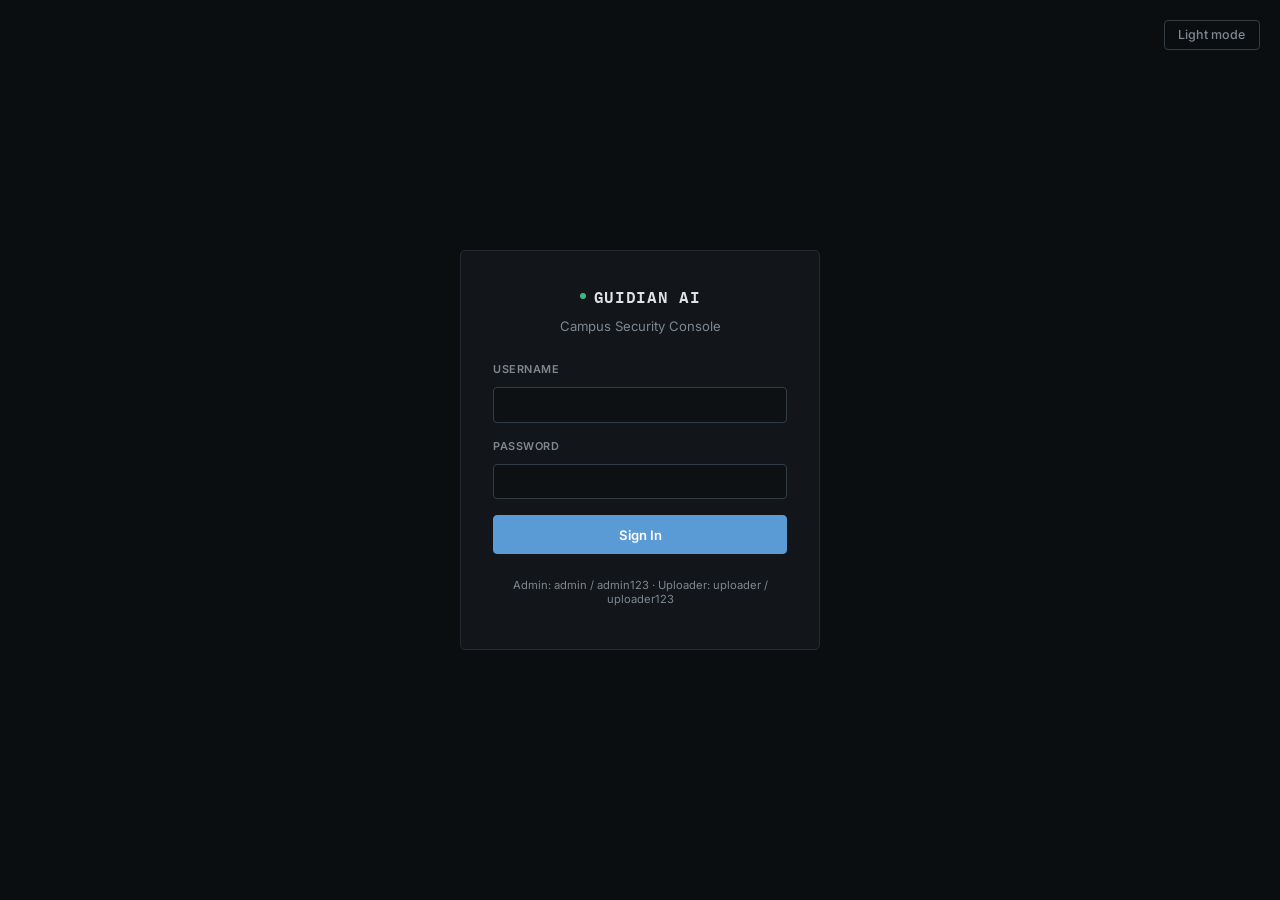
<file: frontend/index.html>
<!DOCTYPE html>
<html lang="en">
<head>
  <meta charset="UTF-8" />
  <meta name="viewport" content="width=device-width, initial-scale=1.0" />
  <title>Guidian AI - Sign In</title>
  <script>(function(){try{document.documentElement.setAttribute('data-theme', localStorage.getItem('gd_theme')||'dark');}catch(e){}})();</script>
  <link rel="icon" href="data:image/svg+xml,%3Csvg xmlns='http://www.w3.org/2000/svg' viewBox='0 0 32 32'%3E%3Crect width='32' height='32' rx='7' fill='%235b9bd5'/%3E%3Ctext x='16' y='23' font-family='monospace' font-size='19' font-weight='700' fill='white' text-anchor='middle'%3EG%3C/text%3E%3C/svg%3E" />
  <link rel="stylesheet" href="theme.css" />
</head>
<body style="min-height:100vh; display:flex; align-items:center; justify-content:center; position:relative;">
  <button id="theme-toggle-btn" class="hud-btn-logout" style="position:absolute; top:1.25rem; right:1.25rem;">Light mode</button>
  <div class="hud-panel" style="width:100%; max-width:360px; padding:2rem;">
    <div style="text-align:center; margin-bottom:1.75rem;">
      <div class="hud-brand" style="font-size:1rem; display:flex; align-items:center; justify-content:center;"><span class="dot"></span>GUIDIAN AI</div>
      <p class="hud-sub" style="margin-top:0.5rem;">Campus Security Console</p>
    </div>

    <form id="login-form" style="display:flex; flex-direction:column; gap:1rem;">
      <div>
        <label class="hud-label" for="username">Username</label>
        <input id="username" type="text" required autocomplete="username" class="hud-input" style="margin-top:0.35rem;" />
      </div>
      <div>
        <label class="hud-label" for="password">Password</label>
        <input id="password" type="password" required autocomplete="current-password" class="hud-input" style="margin-top:0.35rem;" />
      </div>

      <div id="error-box" class="hidden" style="font-size:0.8rem; color:var(--red); background:rgba(217,83,79,0.1); border:1px solid var(--red); border-radius:4px; padding:0.6rem 0.75rem;"></div>

      <button id="submit-btn" type="submit" class="hud-btn" style="width:100%; padding:0.65rem;">
        Sign In
      </button>
    </form>

    <p style="font-size:0.7rem; color:var(--text-dim); text-align:center; margin-top:1.5rem;">Admin: admin / admin123 &middot; Uploader: uploader / uploader123</p>
  </div>

  <script src="app.js"></script>
  <script>
    initThemeToggle();

    if (getSession().token) {
      window.location.href = getSession().role === "ADMIN" ? "dashboard.html" : "upload.html";
    }

    const form = document.getElementById("login-form");
    const errorBox = document.getElementById("error-box");
    const submitBtn = document.getElementById("submit-btn");

    form.addEventListener("submit", async (e) => {
      e.preventDefault();
      errorBox.classList.add("hidden");
      submitBtn.disabled = true;
      submitBtn.textContent = "Signing in...";

      try {
        const username = document.getElementById("username").value.trim();
        const password = document.getElementById("password").value;
        const res = await apiFetch("/auth/login", { method: "POST", body: { username, password } });
        setSession({ token: res.token, role: res.role, username: res.username, fullName: res.full_name });
        window.location.href = res.role === "ADMIN" ? "dashboard.html" : "upload.html";
      } catch (err) {
        errorBox.textContent = err.message || "Login failed";
        errorBox.classList.remove("hidden");
      } finally {
        submitBtn.disabled = false;
        submitBtn.textContent = "Sign In";
      }
    });
  </script>
</body>
</html>
</file>
<file: frontend/theme.css>
/* Guidian AI — command-center theme, shared across all pages */

@import url('https://fonts.googleapis.com/css2?family=IBM+Plex+Mono:wght@400;500;600&family=Inter:wght@400;500;600;700&display=swap');

:root {
  --bg: #0b0e11;
  --bg-panel: #12161a;
  --bg-panel-raised: #171c21;
  --line: #232a30;
  --line-bright: #333d45;
  --accent: #5b9bd5;
  --accent-dim: #3a6a91;
  --green: #3fb884;
  --amber: #d9a441;
  --red: #d9534f;
  --text: #dde3e8;
  --text-dim: #7c8892;
  --input-bg: #0d1114;
  --font-ui: 'Inter', system-ui, sans-serif;
  --font-mono: 'IBM Plex Mono', ui-monospace, monospace;
}

:root[data-theme="light"] {
  --bg: #f4f6f8;
  --bg-panel: #ffffff;
  --bg-panel-raised: #f7f9fa;
  --line: #e2e6ea;
  --line-bright: #ccd3d9;
  --accent: #2f6fb0;
  --accent-dim: #6a94b8;
  --green: #1f8a5c;
  --amber: #a9761c;
  --red: #b93a36;
  --text: #1c2126;
  --text-dim: #667079;
  --input-bg: #ffffff;
}

* { box-sizing: border-box; }

.hidden { display: none !important; }

html, body {
  background: var(--bg);
  color: var(--text);
  font-family: var(--font-ui);
  margin: 0;
}

body { min-height: 100vh; }

::selection { background: var(--accent); color: #05080a; }

/* ---------- Layout shells ---------- */

.hud-nav {
  background: var(--bg-panel);
  border-bottom: 1px solid var(--line);
  padding: 0.8rem 1.5rem;
  display: flex;
  align-items: center;
  justify-content: space-between;
}

.hud-brand {
  font-family: var(--font-mono);
  font-weight: 600;
  letter-spacing: 0.04em;
  color: var(--text);
  font-size: 0.85rem;
}

.hud-brand .dot {
  display: inline-block;
  width: 6px; height: 6px;
  border-radius: 50%;
  background: var(--green);
  margin-right: 8px;
}

.hud-nav-links { display: flex; align-items: center; gap: 1.5rem; margin-left: 2.5rem; }

.hud-link {
  color: var(--text-dim);
  text-decoration: none;
  font-size: 0.8rem;
  font-weight: 500;
  padding-bottom: 4px;
  border-bottom: 2px solid transparent;
  transition: color .15s, border-color .15s;
}
.hud-link:hover { color: var(--text); }
.hud-link.active { color: var(--accent); border-color: var(--accent); }

.hud-user { color: var(--text-dim); font-size: 0.78rem; }

.hud-btn-logout {
  background: transparent;
  border: 1px solid var(--line-bright);
  color: var(--text-dim);
  padding: 0.4rem 0.85rem;
  font-family: var(--font-ui);
  font-size: 0.78rem;
  font-weight: 500;
  border-radius: 4px;
  cursor: pointer;
  transition: all .15s;
}
.hud-btn-logout:hover { border-color: var(--text-dim); color: var(--text); }

main.hud-main { max-width: 1100px; margin: 0 auto; padding: 1.75rem 1.5rem 4rem; }

/* ---------- Panels / cards ---------- */

.hud-panel {
  background: var(--bg-panel);
  border: 1px solid var(--line);
  border-radius: 5px;
}

.hud-panel-title {
  font-size: 0.72rem;
  font-weight: 600;
  letter-spacing: 0.04em;
  text-transform: uppercase;
  color: var(--text-dim);
  border-bottom: 1px solid var(--line);
  padding: 0.7rem 1rem;
  display: flex;
  align-items: center;
  justify-content: space-between;
}

.hud-h1 {
  font-family: var(--font-ui);
  font-size: 1.05rem;
  font-weight: 700;
  color: var(--text);
  margin: 0 0 0.2rem;
}

.hud-sub { color: var(--text-dim); font-size: 0.82rem; margin: 0; }

.hud-label {
  display: block;
  font-size: 0.68rem;
  font-weight: 600;
  letter-spacing: 0.05em;
  text-transform: uppercase;
  color: var(--text-dim);
}

/* ---------- Buttons / inputs ---------- */

.hud-btn {
  font-family: var(--font-ui);
  font-weight: 600;
  background: var(--accent);
  border: 1px solid var(--accent);
  color: #fff;
  padding: 0.55rem 1rem;
  font-size: 0.82rem;
  border-radius: 4px;
  cursor: pointer;
  transition: background .15s, border-color .15s;
}
.hud-btn:hover:not(:disabled) { background: var(--accent-dim); border-color: var(--accent-dim); }
.hud-btn:disabled { opacity: 0.45; cursor: not-allowed; }

.hud-btn-ghost {
  font-family: var(--font-ui);
  font-weight: 500;
  background: transparent;
  border: 1px solid var(--line-bright);
  color: var(--text-dim);
  padding: 0.5rem 0.85rem;
  font-size: 0.8rem;
  border-radius: 4px;
  cursor: pointer;
}
.hud-btn-ghost:hover { color: var(--text); border-color: var(--text-dim); }

.hud-btn-danger { border-color: var(--red); color: var(--red); }
.hud-btn-danger:hover { background: rgba(217,83,79,0.1); border-color: var(--red); color: var(--red); }

.hud-input {
  font-family: var(--font-ui);
  background: var(--input-bg);
  border: 1px solid var(--line-bright);
  color: var(--text);
  padding: 0.55rem 0.7rem;
  font-size: 0.85rem;
  border-radius: 4px;
  width: 100%;
}
.hud-input:focus { outline: none; border-color: var(--accent); }
.hud-input::placeholder { color: var(--text-dim); }

label.hud-label { margin-bottom: 0.35rem; }

.hud-file-picker { display: flex; align-items: center; gap: 0.6rem; min-width: 0; }
.hud-file-picker .hud-file-btn { white-space: nowrap; flex-shrink: 0; padding: 0.5rem 0.75rem; font-size: 0.76rem; }
.hud-file-picker .hud-file-name { font-size: 0.74rem; color: var(--text-dim); overflow: hidden; text-overflow: ellipsis; white-space: nowrap; min-width: 0; }

/* ---------- Badges / status ---------- */

.hud-badge {
  display: inline-flex;
  align-items: center;
  gap: 5px;
  font-size: 0.68rem;
  font-weight: 600;
  letter-spacing: 0.03em;
  text-transform: uppercase;
  padding: 0.18rem 0.55rem;
  border-radius: 3px;
}
.hud-badge.pending { color: var(--amber); background: rgba(217,164,65,0.12); }
.hud-badge.confirmed { color: var(--green); background: rgba(63,184,132,0.12); }
.hud-badge.rejected { color: var(--red); background: rgba(217,83,79,0.12); }

/* ---------- Animations (used sparingly) ---------- */

@keyframes fade-in {
  from { opacity: 0; }
  to { opacity: 1; }
}
.flicker-in { animation: fade-in .3s ease-out; }

@keyframes scanline-sweep {
  0% { top: -6%; }
  100% { top: 106%; }
}

/* ---------- Scan reticles ---------- */

.reticle {
  position: absolute;
  transition: border-color .2s;
  cursor: pointer;
  pointer-events: auto;
}
.reticle-corner {
  position: absolute;
  width: 13px;
  height: 13px;
  border: 1.5px solid currentColor;
}
.reticle-corner.tl { top: -1.5px; left: -1.5px; border-right: none; border-bottom: none; }
.reticle-corner.tr { top: -1.5px; right: -1.5px; border-left: none; border-bottom: none; }
.reticle-corner.bl { bottom: -1.5px; left: -1.5px; border-right: none; border-top: none; }
.reticle-corner.br { bottom: -1.5px; right: -1.5px; border-left: none; border-top: none; }

.reticle-label {
  position: absolute;
  top: 100%;
  left: 0;
  margin-top: 4px;
  font-family: var(--font-mono);
  font-size: 0.62rem;
  letter-spacing: 0.02em;
  white-space: nowrap;
  padding: 1px 5px;
  background: rgba(11,14,17,0.9);
  border: 1px solid currentColor;
  border-radius: 2px;
}

.reticle.state-processing { color: var(--amber); }
.reticle.state-match { color: var(--green); }
.reticle.state-unknown { color: var(--red); }

/* ---------- Identification card ---------- */

.id-card {
  position: absolute;
  min-width: 210px;
  background: var(--bg-panel-raised);
  border: 1px solid var(--line-bright);
  border-radius: 4px;
  padding: 0.7rem 0.85rem;
  box-shadow: 0 6px 20px rgba(0,0,0,0.4);
}
.id-card.match { border-left: 2px solid var(--green); }
.id-card.unknown { border-left: 2px solid var(--red); }
.id-card .id-tag {
  font-family: var(--font-mono);
  font-size: 0.62rem;
  font-weight: 500;
  letter-spacing: 0.03em;
  text-transform: uppercase;
  margin-bottom: 4px;
}
.id-card.match .id-tag { color: var(--green); }
.id-card.unknown .id-tag { color: var(--red); }
.id-card .id-name { font-size: 0.9rem; font-weight: 600; color: var(--text); }
.id-card .id-meta { font-family: var(--font-mono); font-size: 0.68rem; color: var(--text-dim); margin-top: 2px; }
.id-card .id-enhance-btn {
  margin-top: 8px;
  width: 100%;
  background: transparent;
  border: 1px solid var(--line-bright);
  color: var(--text-dim);
  font-family: var(--font-mono);
  font-size: 0.66rem;
  letter-spacing: 0.02em;
  padding: 4px 6px;
  border-radius: 3px;
  cursor: pointer;
}
.id-card .id-enhance-btn:hover { color: var(--text); border-color: var(--accent); }
.id-card .id-enhance-preview {
  width: 100%;
  margin-top: 8px;
  border-radius: 3px;
  border: 1px solid var(--line);
  display: none;
}
.id-card .id-enhance-preview.visible { display: block; }

/* ---------- App shell: icon rail + main content + analytics sidebar ---------- */

.app-shell { display: flex; height: 100vh; overflow: hidden; }

.icon-rail {
  width: 58px;
  background: var(--bg-panel);
  border-right: 1px solid var(--line);
  display: flex;
  flex-direction: column;
  align-items: center;
  padding: 0.9rem 0;
  flex-shrink: 0;
}

.rail-brand {
  width: 30px; height: 30px;
  border-radius: 6px;
  background: var(--accent);
  display: flex; align-items: center; justify-content: center;
  color: #fff; font-family: var(--font-mono); font-weight: 700; font-size: 0.85rem;
  margin-bottom: 1.4rem;
}

.rail-nav { display: flex; flex-direction: column; gap: 0.4rem; flex: 1; }

.rail-btn {
  width: 38px; height: 38px;
  border-radius: 6px;
  display: flex; align-items: center; justify-content: center;
  color: var(--text-dim);
  text-decoration: none;
  border: 1px solid transparent;
  transition: all .15s;
}
.rail-btn svg { width: 18px; height: 18px; }
.rail-btn:hover { color: var(--text); background: var(--bg-panel-raised); }
.rail-btn.active { color: var(--accent); background: rgba(91,155,213,0.12); border: 1px solid var(--accent-dim); }

.rail-bottom { display: flex; flex-direction: column; gap: 0.4rem; align-items: center; }

.shell-main { flex: 1; display: flex; flex-direction: column; min-width: 0; }

.shell-topbar {
  height: 54px;
  border-bottom: 1px solid var(--line);
  display: flex;
  align-items: center;
  justify-content: space-between;
  padding: 0 1.25rem;
  flex-shrink: 0;
}

.shell-body { flex: 1; display: flex; overflow: hidden; }

.shell-content { flex: 1; overflow-y: auto; padding: 1.25rem; }

.analytics-panel {
  width: 300px;
  flex-shrink: 0;
  border-left: 1px solid var(--line);
  overflow-y: auto;
  padding: 1.1rem;
  display: flex;
  flex-direction: column;
  gap: 1.1rem;
}

@media (max-width: 980px) {
  .analytics-panel { display: none; }
}

/* ---------- Analytics widgets ---------- */

.stat-row {
  display: flex;
  justify-content: space-between;
  align-items: baseline;
  padding: 0.4rem 0;
  border-bottom: 1px solid var(--line);
  font-size: 0.82rem;
}
.stat-row:last-child { border-bottom: none; }
.stat-row .stat-value { font-family: var(--font-mono); font-weight: 600; color: var(--text); }

.mini-bar-track {
  display: flex;
  height: 6px;
  border-radius: 3px;
  overflow: hidden;
  background: var(--bg-panel-raised);
  margin-top: 0.6rem;
}
.mini-bar-seg { height: 100%; }

.status-dot-row { display: flex; align-items: center; gap: 8px; font-size: 0.8rem; padding: 0.3rem 0; }
.status-dot { width: 7px; height: 7px; border-radius: 50%; flex-shrink: 0; }
.status-dot.ok { background: var(--green); box-shadow: 0 0 4px var(--green); }
.status-dot.bad { background: var(--red); box-shadow: 0 0 4px var(--red); }
.status-dot.unknown { background: var(--text-dim); }

.alert-item {
  display: flex;
  gap: 0.6rem;
  padding: 0.55rem 0;
  border-bottom: 1px solid var(--line);
  font-size: 0.78rem;
  cursor: pointer;
  background: none;
  border-left: none; border-right: none; border-top: none;
  width: 100%; text-align: left;
  color: var(--text);
  font-family: var(--font-ui);
}
.alert-item:last-child { border-bottom: none; }
.alert-item:hover { background: var(--bg-panel-raised); }
.alert-dot { width: 6px; height: 6px; border-radius: 50%; background: var(--amber); margin-top: 5px; flex-shrink: 0; }

/* ---------- Camera-style tile (incident grid, roster, etc.) ---------- */

.tile {
  position: relative;
  background: var(--bg-panel-raised);
  border: 1px solid var(--line);
  border-radius: 6px;
  overflow: hidden;
  transition: border-color .15s;
}
.tile.flash { border-color: var(--accent); }
.tile-media { position: relative; width: 100%; height: 158px; background: #05070a; overflow: hidden; }
.tile-media img { width: 100%; height: 100%; object-fit: cover; display: block; }
.tile-led { position: absolute; top: 8px; left: 8px; width: 8px; height: 8px; border-radius: 50%; z-index: 2; }
.tile-led.pending { background: var(--amber); box-shadow: 0 0 6px var(--amber); }
.tile-led.confirmed { background: var(--green); box-shadow: 0 0 6px var(--green); }
.tile-led.rejected { background: var(--red); box-shadow: 0 0 6px var(--red); }
.tile-timestamp {
  position: absolute; top: 8px; right: 8px;
  font-family: var(--font-mono); font-size: 0.62rem;
  background: rgba(0,0,0,0.55); color: #fff;
  padding: 2px 6px; border-radius: 3px; z-index: 2;
}
.tile-overlay-label {
  position: absolute; bottom: 0; left: 0; right: 0;
  background: linear-gradient(0deg, rgba(0,0,0,0.75), transparent);
  color: #fff; font-size: 0.72rem; padding: 1.4rem 0.6rem 0.4rem;
  z-index: 2;
}

/* ---------- Toast ---------- */

.hud-toast {
  position: fixed;
  bottom: 1.25rem;
  right: 1.25rem;
  z-index: 60;
  background: var(--bg-panel-raised);
  border: 1px solid var(--line-bright);
  color: var(--text);
  padding: 0.65rem 1rem;
  font-size: 0.8rem;
  border-radius: 4px;
  box-shadow: 0 4px 16px rgba(0,0,0,0.4);
}
.hud-toast.error { border-left: 2px solid var(--red); }
.hud-toast.ok { border-left: 2px solid var(--green); }
</file>
